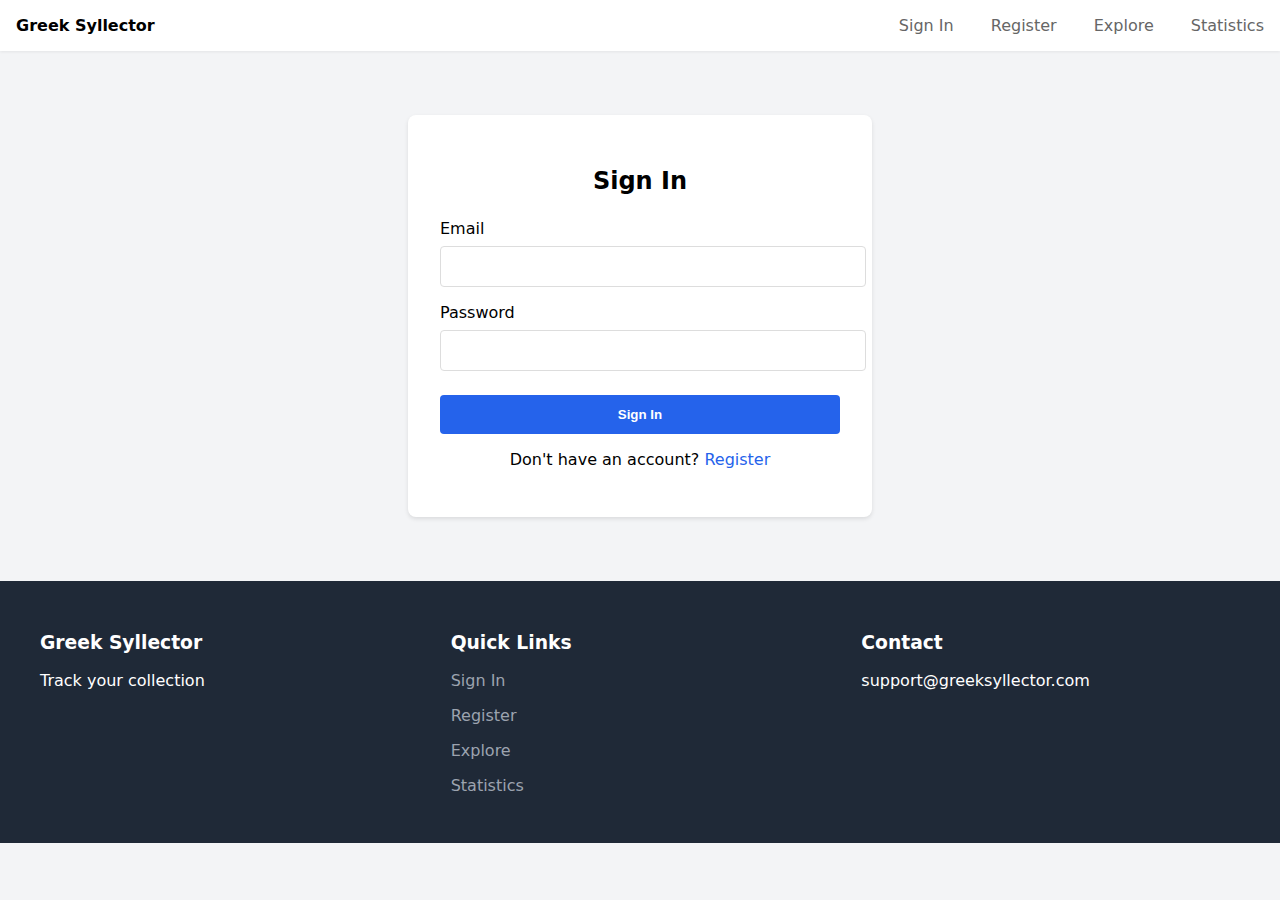
<file: docs/loginmain.html>
<!DOCTYPE html>
<html lang="en">
<head>
    <meta charset="UTF-8">
    <meta name="viewport" content="width=device-width, initial-scale=1.0">
    <title>Greek Syllector - Dashboard</title>
    <link rel="stylesheet" href="styles/main.css">
    <style>
        .nav-button {
            padding: 0.5rem 1rem;
            border-radius: 0.25rem;
            text-decoration: none;
            color: white;
        }
        .logout-btn { background: #dc2626; }
        .account-btn { background: #2563eb; }
        .hero {
            height: 80vh;
            background: linear-gradient(rgba(0,0,0,0.5), rgba(0,0,0,0.5)), url('/api/placeholder/1920/1080');
            background-size: cover;
            background-position: center;
            display: flex;
            align-items: center;
            justify-content: center;
            text-align: center;
            color: white;
        }
        .dashboard-grid {
            display: grid;
            grid-template-columns: repeat(3, 1fr);
            gap: 2rem;
            max-width: 1200px;
            margin: 2rem auto;
            padding: 0 1rem;
        }
        .card {
            background: white;
            padding: 1.5rem;
            border-radius: 0.5rem;
            box-shadow: 0 2px 4px rgba(0,0,0,0.1);
        }
        .stat-number {
            font-size: 2.5rem;
            font-weight: bold;
            color: #2563eb;
            margin: 1rem 0;
        }
    </style>
</head>
<body>
    <nav>
        <a href="#" class="logo">Greek Syllector</a>
        <div class="nav-links">
            <a href="mycollection.html">My Collection</a>
            <a href="card-detail.html">Card Details</a>
            <a href="explore.html">Explore</a>
            <a href="statistics.html">Statistics</a>
            <a href="myaccount.html" class="nav-button account-btn">My Account</a>
            <a href="index.html" class="nav-button logout-btn">Logout</a>
        </div>
    </nav>
    <script src="scripts/navigation.js"></script>

    <div class="hero">
        <div>
            <h1>Welcome to Your Dashboard</h1>
            <p>Track and manage your card collection</p>
        </div>
    </div>

    <div class="dashboard-grid">
        <div class="card">
            <h3>Total Cards</h3>
            <div class="stat-number">127</div>
            <p>Cards in your collection</p>
        </div>
        <div class="card">
            <h3>Collection Value</h3>
            <div class="stat-number">$12,450</div>
            <p>Total market value</p>
        </div>
        <div class="card">
            <h3>Completion</h3>
            <div class="stat-number">25.4%</div>
            <p>Of total collection</p>
        </div>
    </div>

    <script>
        // Check if user is logged in
        if (!sessionStorage.getItem('user_session')) {
            window.location.href = 'signin.html';
        }
    </script>
</body>
</html>
</file>
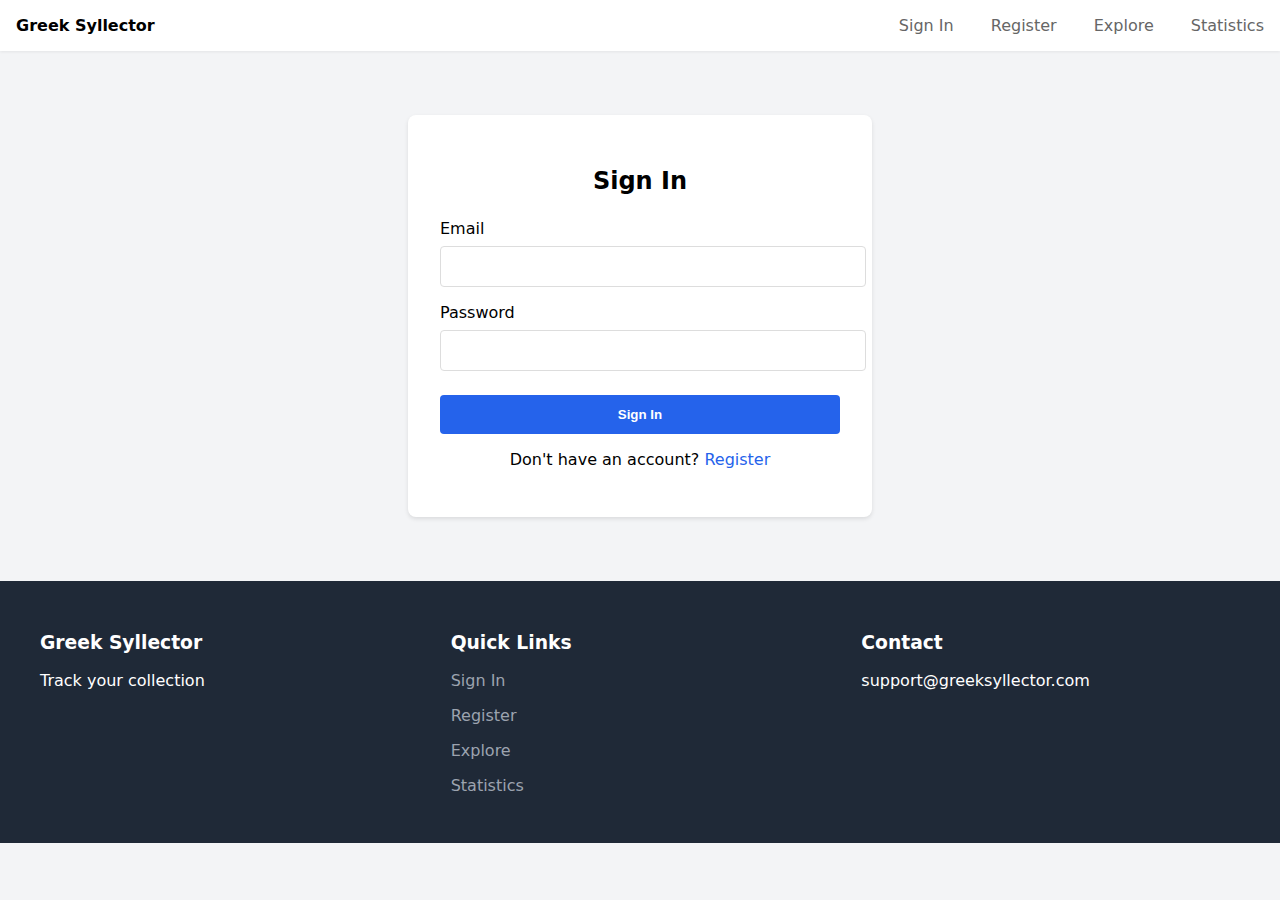
<file: docs/mycollection.html>
<!DOCTYPE html>
<html lang="en">
<head>
    <meta charset="UTF-8">
    <meta name="viewport" content="width=device-width, initial-scale=1.0">
    <title>My Collection - Greek Syllector</title>
    <link rel="stylesheet" href="styles/main.css">
    <style>
        .stats-grid {
            display: grid;
            grid-template-columns: repeat(auto-fit, minmax(200px, 1fr));
            gap: 1.5rem;
            margin: 2rem auto;
            max-width: 1200px;
            padding: 0 1rem;
        }

        .card {
            background: white;
            padding: 1.5rem;
            border-radius: 8px;
            box-shadow: 0 2px 4px rgba(0,0,0,0.1);
            text-align: center;
            transition: transform 0.2s;
        }

        .card:hover {
            transform: translateY(-2px);
        }

        .card h3 {
            font-size: 2rem;
            color: #2563eb;
            margin-bottom: 0.5rem;
        }

        .collection-container {
            max-width: 1200px;
            margin: 2rem auto;
            padding: 0 1rem;
        }

        .collection-grid {
            display: grid;
            grid-template-columns: repeat(auto-fill, minmax(250px, 1fr));
            gap: 1.5rem;
            margin-top: 2rem;
        }

        .card-item {
            background: white;
            border-radius: 8px;
            overflow: hidden;
            box-shadow: 0 2px 4px rgba(0,0,0,0.1);
        }

        .card-image {
            width: 100%;
            height: 200px;
            background: #f3f4f6;
            display: flex;
            align-items: center;
            justify-content: center;
        }

        .card-info {
            padding: 1rem;
        }

        .card-info h4 {
            margin: 0 0 0.5rem 0;
            color: #1f2937;
        }

        .card-info p {
            margin: 0;
            color: #6b7280;
            font-size: 0.875rem;
        }

        .loading {
            text-align: center;
            padding: 2rem;
        }

        .loading-spinner {
            width: 40px;
            height: 40px;
            border: 4px solid #f3f3f3;
            border-top: 4px solid #2563eb;
            border-radius: 50%;
            animation: spin 1s linear infinite;
            margin: 0 auto;
        }

        @keyframes spin {
            0% { transform: rotate(0deg); }
            100% { transform: rotate(360deg); }
        }

        .error-message {
            text-align: center;
            color: #dc2626;
            padding: 1rem;
            background: #fee2e2;
            border-radius: 8px;
            margin: 1rem auto;
            max-width: 600px;
        }

        .section-title {
            margin: 2rem 0 1rem;
            padding: 0 1rem;
            max-width: 1200px;
            margin: 2rem auto;
        }
    </style>
</head>
<body>
    <nav>
        <a href="index.html" class="logo">Greek Syllector</a>
        <div class="nav-links">
            <a href="mycollection.html" class="active">My Collection</a>
            <a href="explore.html">Explore</a>
            <a href="statistics.html">Statistics</a>
            <a href="#" id="logoutBtn">Logout</a>
        </div>
    </nav>

    <div id="loadingSpinner" class="loading">
        <div class="loading-spinner"></div>
        <p>Loading your collection...</p>
    </div>

    <div id="errorMessage" class="error-message" style="display: none;"></div>

    <div id="collectionContent" style="display: none;">
        <div class="stats-grid">
            <div class="card">
                <h3 id="totalCards">0</h3>
                <p>Total Cards</p>
            </div>
            <div class="card">
                <h3 id="completion">0%</h3>
                <p>Complete</p>
            </div>
            <div class="card">
                <h3 id="rareCards">0</h3>
                <p>Rare Cards</p>
            </div>
            <div class="card">
                <h3 id="limitedEdition">0</h3>
                <p>Limited Edition</p>
            </div>
        </div>

        <h2 class="section-title">My Cards</h2>
        <div class="collection-container">
            <div id="cardsGrid" class="collection-grid">
                <!-- Cards will be dynamically inserted here -->
            </div>
        </div>
    </div>

    <footer>
        <div class="footer-grid">
            <div>
                <h3>Greek Syllector</h3>
                <p>Track your collection</p>
            </div>
            <div>
                <h3>Quick Links</h3>
                <p><a href="mycollection.html">My Collection</a></p>
                <p><a href="explore.html">Explore</a></p>
                <p><a href="statistics.html">Statistics</a></p>
            </div>
            <div>
                <h3>Contact</h3>
                <p>support@greeksyllector.com</p>
            </div>
        </div>
    </footer>

    <script>
        const API_URL = 'http://localhost:5000/api';

        // Auth utilities
        const getToken = () => localStorage.getItem('auth_token');
        
        const logout = () => {
            localStorage.removeItem('auth_token');
            window.location.href = 'signin.html';
        };

        // Check authentication on page load
        if (!getToken()) {
            window.location.href = 'signin.html';
        }

        // Add logout functionality
        document.getElementById('logoutBtn').addEventListener('click', (e) => {
            e.preventDefault();
            logout();
        });

        // Update statistics display
        const updateStats = (stats) => {
            document.getElementById('totalCards').textContent = stats.totalCards;
            document.getElementById('completion').textContent = `${stats.completion}%`;
            document.getElementById('rareCards').textContent = stats.rareCards;
            document.getElementById('limitedEdition').textContent = stats.limitedEdition;
        };

        // Render cards grid
        const renderCards = (cards) => {
            const cardsGrid = document.getElementById('cardsGrid');
            cardsGrid.innerHTML = cards.length ? cards.map(card => `
                <div class="card-item">
                    <div class="card-image">
                        <img src="${card.imageUrl || '/api/placeholder/250/200'}" alt="${card.name}" 
                             style="width: 100%; height: 100%; object-fit: cover;">
                    </div>
                    <div class="card-info">
                        <h4>${card.name}</h4>
                        <p>${card.rarity}</p>
                        <p>Acquired: ${new Date(card.acquiredDate).toLocaleDateString()}</p>
                    </div>
                </div>
            `).join('') : '<p style="grid-column: 1/-1; text-align: center;">No cards in your collection yet</p>';
        };

        // Load collection data
        const loadCollection = async () => {
            const spinner = document.getElementById('loadingSpinner');
            const error = document.getElementById('errorMessage');
            const content = document.getElementById('collectionContent');

            try {
                const response = await fetch(`${API_URL}/collection`, {
                    headers: {
                        'Authorization': `Bearer ${getToken()}`
                    }
                });

                if (!response.ok) {
                    throw new Error('Failed to load collection');
                }

                const data = await response.json();
                if (data.success) {
                    updateStats(data.stats);
                    renderCards(data.cards);
                    
                    spinner.style.display = 'none';
                    error.style.display = 'none';
                    content.style.display = 'block';
                } else {
                    throw new Error(data.error || 'Failed to load collection');
                }
            } catch (err) {
                spinner.style.display = 'none';
                error.textContent = err.message;
                error.style.display = 'block';
                
                if (err.message.includes('token')) {
                    setTimeout(logout, 2000);
                }
            }
        };

        // Initialize
        loadCollection();
    </script>
</body>
</html>
</file>
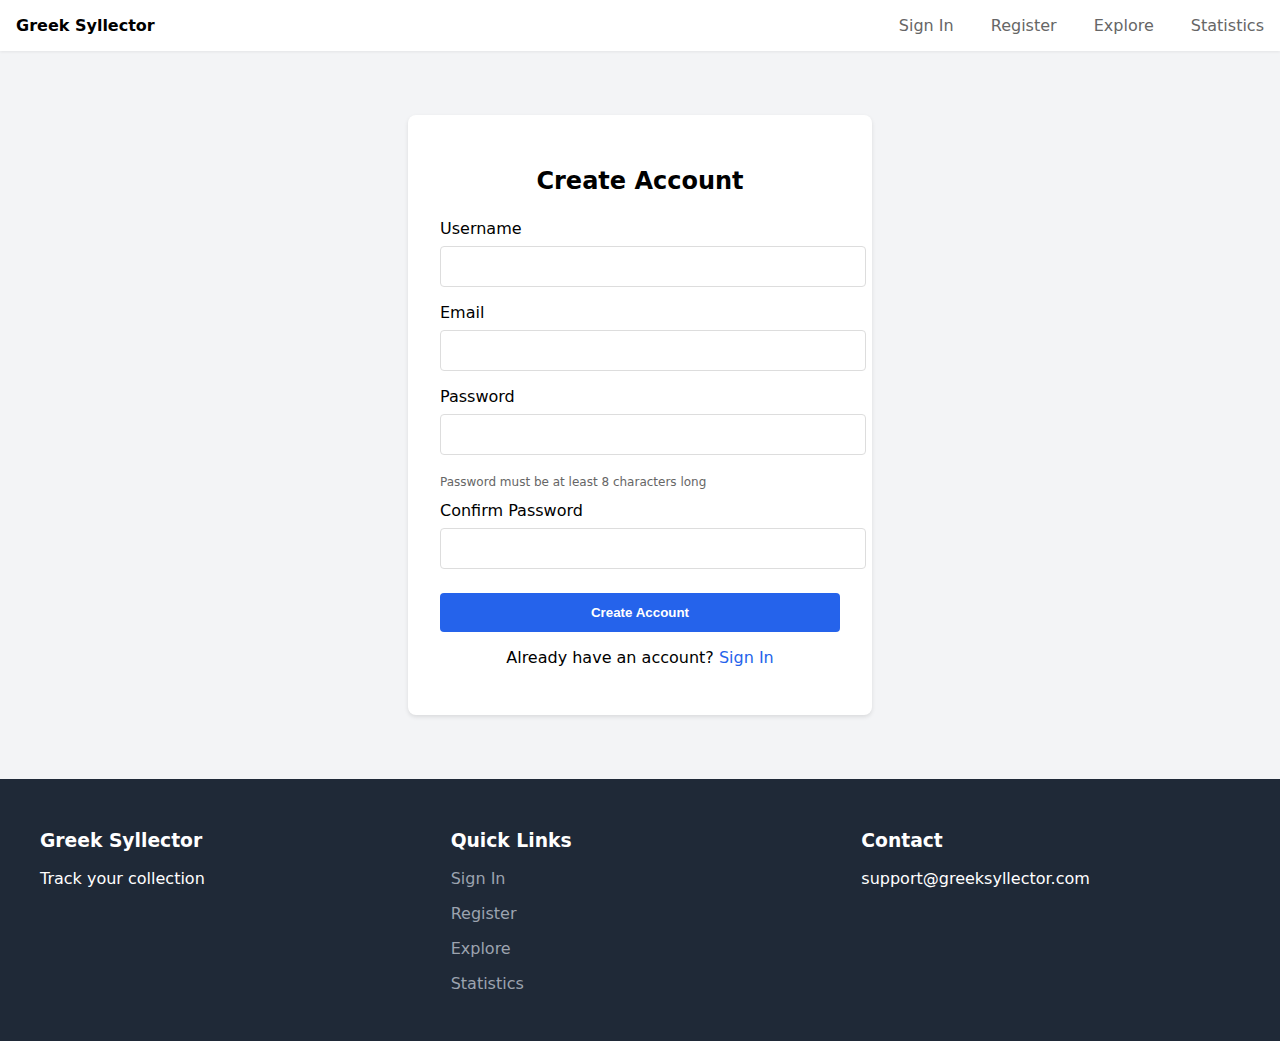
<file: docs/register.html>
<!DOCTYPE html>
<html lang="en">
<head>
    <meta charset="UTF-8">
    <meta name="viewport" content="width=device-width, initial-scale=1.0">
    <title>Register - Greek Syllector</title>
    <link rel="stylesheet" href="styles/main.css">
    <style>
        .auth-form {
            max-width: 400px;
            margin: 4rem auto;
            padding: 2rem;
            background: white;
            border-radius: 0.5rem;
            box-shadow: 0 2px 4px rgba(0,0,0,0.1);
        }
        .input {
            width: 100%;
            padding: 0.75rem;
            margin: 0.5rem 0 1rem;
            border: 1px solid #ddd;
            border-radius: 0.25rem;
        }
        .button {
            width: 100%;
            padding: 0.75rem;
            background: #2563eb;
            color: white;
            border: none;
            border-radius: 0.25rem;
            cursor: pointer;
            font-weight: bold;
        }
        .button:hover { background: #1d4ed8; }
        .button:disabled {
            background: #93c5fd;
            cursor: not-allowed;
        }
        .error { color: #dc2626; }
        .success { color: #059669; }
        .message { font-size: 0.875rem; margin-top: 0.5rem; text-align: center; }
        .password-requirements {
            font-size: 0.75rem;
            color: #666;
            margin-top: 0.25rem;
        }
        .loading {
            display: inline-block;
            width: 1rem;
            height: 1rem;
            border: 2px solid #fff;
            border-radius: 50%;
            border-top-color: transparent;
            animation: spin 1s linear infinite;
        }
        @keyframes spin {
            to { transform: rotate(360deg); }
        }
    </style>
</head>
<body>
    <nav>
        <a href="index.html" class="logo">Greek Syllector</a>
        <div class="nav-links">
            <a href="signin.html">Sign In</a>
            <a href="register.html">Register</a>
            <a href="explore.html">Explore</a>
            <a href="statistics.html">Statistics</a>
        </div>
    </nav>

    <div class="auth-form">
        <h2 style="margin-bottom:1.5rem;text-align:center">Create Account</h2>
        <form id="registerForm">
            <div>
                <label for="username">Username</label>
                <input type="text" id="username" class="input" required minlength="3">
            </div>
            <div>
                <label for="email">Email</label>
                <input type="email" id="email" class="input" required>
            </div>
            <div>
                <label for="password">Password</label>
                <input type="password" id="password" class="input" required minlength="8">
                <p class="password-requirements">
                    Password must be at least 8 characters long
                </p>
            </div>
            <div>
                <label for="confirmPassword">Confirm Password</label>
                <input type="password" id="confirmPassword" class="input" required>
            </div>
            <div id="messageArea" class="message"></div>
            <button type="submit" id="submitButton" class="button">
                <span>Create Account</span>
                <span id="loadingSpinner" class="loading" style="display: none;"></span>
            </button>
            <p style="text-align:center;margin-top:1rem">
                Already have an account? <a href="signin.html" style="color:#2563eb;text-decoration:none">Sign In</a>
            </p>
        </form>
    </div>

    <script>
        const API_URL = 'http://localhost:5000/api';

        const setAuthToken = (token) => {
            localStorage.setItem('auth_token', token);
        };

        const setLoading = (isLoading) => {
            const button = document.getElementById('submitButton');
            const spinner = document.getElementById('loadingSpinner');
            const buttonText = button.querySelector('span:not(.loading)');
            
            button.disabled = isLoading;
            spinner.style.display = isLoading ? 'inline-block' : 'none';
            buttonText.style.display = isLoading ? 'none' : 'inline-block';
        };

        document.getElementById('registerForm').addEventListener('submit', async (e) => {
            e.preventDefault();
            
            const messageArea = document.getElementById('messageArea');
            const username = document.getElementById('username').value;
            const email = document.getElementById('email').value;
            const password = document.getElementById('password').value;
            const confirmPassword = document.getElementById('confirmPassword').value;

            // Basic validation
            if (password !== confirmPassword) {
                messageArea.innerHTML = '<span class="error">Passwords do not match</span>';
                return;
            }

            if (password.length < 8) {
                messageArea.innerHTML = '<span class="error">Password must be at least 8 characters</span>';
                return;
            }

            setLoading(true);
            messageArea.innerHTML = '';

            try {
                const response = await fetch(`${API_URL}/register`, {
                    method: 'POST',
                    headers: {
                        'Content-Type': 'application/json',
                    },
                    body: JSON.stringify({ username, email, password })
                });

                const data = await response.json();

                if (data.success) {
                    messageArea.innerHTML = '<span class="success">Registration successful! Redirecting...</span>';
                    setAuthToken(data.token);
                    
                    setTimeout(() => {
                        window.location.href = 'loginmain.html';
                    }, 1500);
                } else {
                    messageArea.innerHTML = `<span class="error">${data.error || 'Registration failed'}</span>`;
                }
            } catch (error) {
                console.error('Registration error:', error);
                messageArea.innerHTML = '<span class="error">Registration failed. Please try again.</span>';
            } finally {
                setLoading(false);
            }
        });
    </script>

    <footer>
        <div class="footer-grid">
            <div>
                <h3>Greek Syllector</h3>
                <p>Track your collection</p>
            </div>
            <div>
                <h3>Quick Links</h3>
                <p><a href="signin.html">Sign In</a></p>
                <p><a href="register.html">Register</a></p>
                <p><a href="explore.html">Explore</a></p>
                <p><a href="statistics.html">Statistics</a></p>
            </div>
            <div>
                <h3>Contact</h3>
                <p>support@greeksyllector.com</p>
            </div>
        </div>
    </footer>
</body>
</html>
</file>
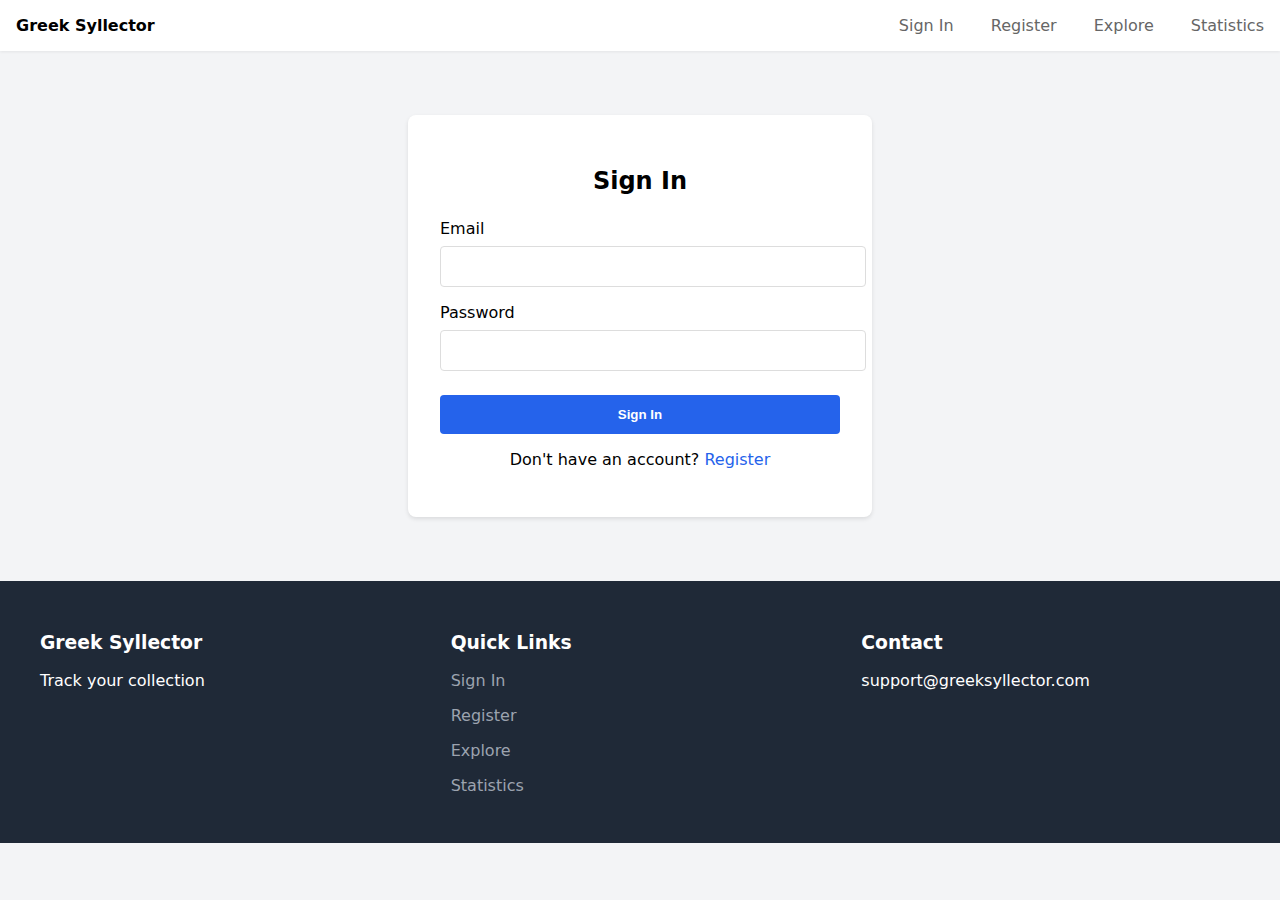
<file: docs/signin.html>
<!DOCTYPE html>
<html lang="en">
<head>
    <meta charset="UTF-8">
    <meta name="viewport" content="width=device-width, initial-scale=1.0">
    <title>Sign In - Greek Syllector</title>
    <link rel="stylesheet" href="styles/main.css">
    <style>
        .auth-form {
            max-width: 400px;
            margin: 4rem auto;
            padding: 2rem;
            background: white;
            border-radius: 0.5rem;
            box-shadow: 0 2px 4px rgba(0,0,0,0.1);
        }
        .input {
            width: 100%;
            padding: 0.75rem;
            margin: 0.5rem 0 1rem;
            border: 1px solid #ddd;
            border-radius: 0.25rem;
        }
        .button {
            width: 100%;
            padding: 0.75rem;
            background: #2563eb;
            color: white;
            border: none;
            border-radius: 0.25rem;
            cursor: pointer;
            font-weight: bold;
        }
        .button:hover { background: #1d4ed8; }
        .button:disabled {
            background: #93c5fd;
            cursor: not-allowed;
        }
        .error { color: #dc2626; }
        .success { color: #059669; }
        .message { 
            font-size: 0.875rem; 
            margin-top: 0.5rem; 
            text-align: center; 
        }
        .loading {
            display: inline-block;
            width: 1rem;
            height: 1rem;
            border: 2px solid #fff;
            border-radius: 50%;
            border-top-color: transparent;
            animation: spin 1s linear infinite;
        }
        @keyframes spin {
            to { transform: rotate(360deg); }
        }
    </style>
</head>
<body>
    <nav>
        <a href="index.html" class="logo">Greek Syllector</a>
        <div class="nav-links">
            <a href="signin.html">Sign In</a>
            <a href="register.html">Register</a>
            <a href="explore.html">Explore</a>
            <a href="statistics.html">Statistics</a>
        </div>
    </nav>

    <div class="auth-form">
        <h2 style="margin-bottom:1.5rem;text-align:center">Sign In</h2>
        <form id="signinForm">
            <div>
                <label for="email">Email</label>
                <input type="email" id="email" class="input" required>
            </div>
            <div>
                <label for="password">Password</label>
                <input type="password" id="password" class="input" required>
            </div>
            <div id="messageArea" class="message"></div>
            <button type="submit" id="submitButton" class="button">
                <span>Sign In</span>
                <span id="loadingSpinner" class="loading" style="display: none;"></span>
            </button>
            <p style="text-align:center;margin-top:1rem">
                Don't have an account? <a href="register.html" style="color:#2563eb;text-decoration:none">Register</a>
            </p>
        </form>
    </div>

    <script>
        const API_URL = 'http://localhost:5000/api';  // Update this with your actual API URL

        // Function to handle token storage
        const setAuthToken = (token) => {
            localStorage.setItem('auth_token', token);
        };

        // Function to show loading state
        const setLoading = (isLoading) => {
            const button = document.getElementById('submitButton');
            const spinner = document.getElementById('loadingSpinner');
            const buttonText = button.querySelector('span:not(.loading)');
            
            button.disabled = isLoading;
            spinner.style.display = isLoading ? 'inline-block' : 'none';
            buttonText.style.display = isLoading ? 'none' : 'inline-block';
        };

        document.getElementById('signinForm').addEventListener('submit', async (e) => {
            e.preventDefault();
            
            const messageArea = document.getElementById('messageArea');
            const email = document.getElementById('email').value;
            const password = document.getElementById('password').value;

            setLoading(true);
            messageArea.innerHTML = '';

            try {
                const response = await fetch(`${API_URL}/login`, {
                    method: 'POST',
                    headers: {
                        'Content-Type': 'application/json',
                    },
                    body: JSON.stringify({ email, password })
                });

                const data = await response.json();

                if (data.success) {
                    messageArea.innerHTML = '<span class="success">Login successful! Redirecting...</span>';
                    setAuthToken(data.token);
                    
                    // Redirect to main page
                    setTimeout(() => {
                        window.location.href = 'loginmain.html';
                    }, 1500);
                } else {
                    messageArea.innerHTML = `<span class="error">${data.error || 'Login failed'}</span>`;
                }
            } catch (error) {
                console.error('Authentication error:', error);
                messageArea.innerHTML = '<span class="error">Authentication failed. Please try again.</span>';
            } finally {
                setLoading(false);
            }
        });
    </script>

    <footer>
        <div class="footer-grid">
            <div>
                <h3>Greek Syllector</h3>
                <p>Track your collection</p>
            </div>
            <div>
                <h3>Quick Links</h3>
                <p><a href="signin.html">Sign In</a></p>
                <p><a href="register.html">Register</a></p>
                <p><a href="explore.html">Explore</a></p>
                <p><a href="statistics.html">Statistics</a></p>
            </div>
            <div>
                <h3>Contact</h3>
                <p>support@greeksyllector.com</p>
            </div>
        </div>
    </footer>
</body>
</html>
</file>
<file: docs/styles/main.css>
body { margin: 0; font-family: system-ui; background: #f3f4f6; }
nav { background: white; padding: 1rem; display: flex; justify-content: space-between; box-shadow: 0 1px 3px #0001; }
.logo { font-weight: bold; color: #000; text-decoration: none; }
.nav-links a { color: #666; text-decoration: none; margin-left: 2rem; }
.welcome { text-align: center; padding: 3rem; background: #f9fafb; }
.grid { max-width: 1200px; margin: 2rem auto; display: grid; grid-template-columns: repeat(2, 1fr); gap: 2rem; padding: 0 1rem; }
.card { background: white; padding: 1.5rem; border-radius: 0.5rem; box-shadow: 0 1px 3px #0001; }
.trend-up { color: #10b981; }
.trend-down { color: #ef4444; }
footer { background: #1f2937; color: white; padding: 2rem; margin-top: 3rem; }
.footer-grid { max-width: 1200px; margin: 0 auto; display: grid; grid-template-columns: repeat(3,1fr); gap: 2rem; }
footer a { color: #9ca3af; text-decoration: none; }
.stats-grid { grid-template-columns: repeat(4,1fr); text-align: center; }
</file>
